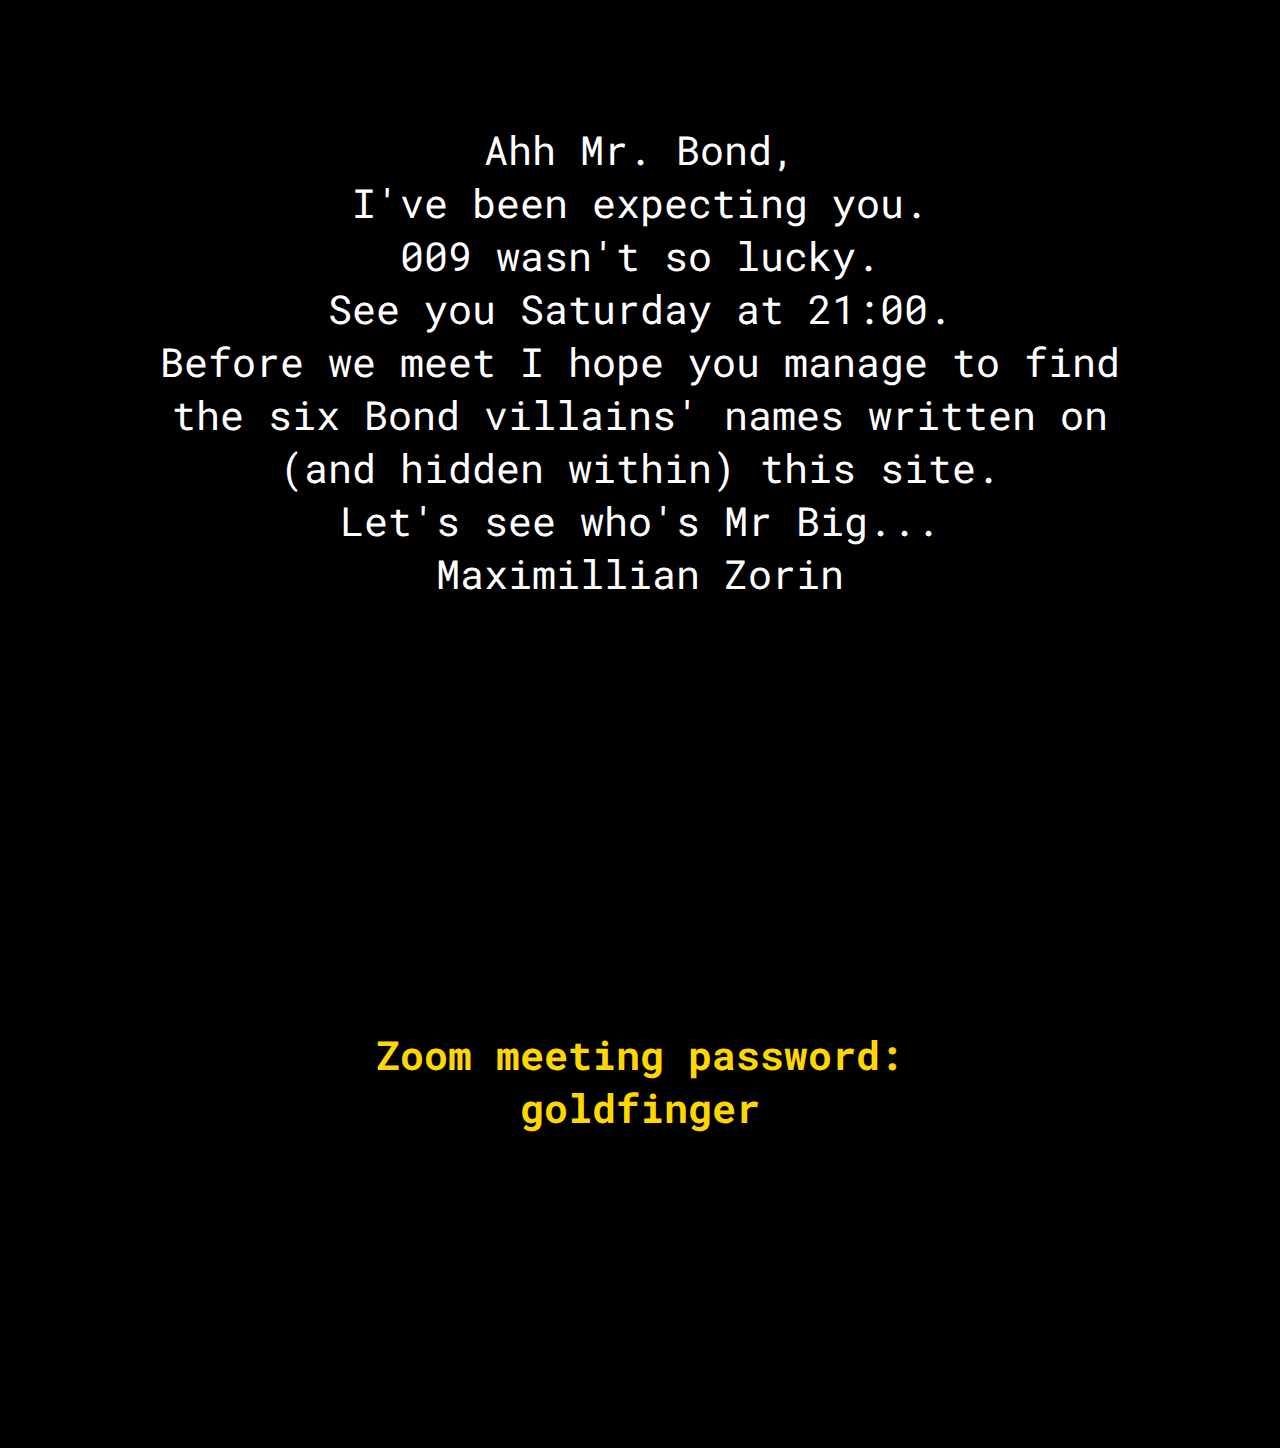
<file: index.html>
<!--JAMES BOND QUIZ--->

<!-- ELLIOT CARVER--->
<!-- ELLIOT CARVER--->
<!-- ELLIOT CARVER--->
<!-- ELLIOT CARVER--->
<!-- ELLIOT CARVER--->
<!-- ELLIOT CARVER--->
<!-- ELLIOT CARVER--->
<!-- ELLIOT CARVER--->

<!doctype html>
<html>
    <head>
        <meta charset=utf-8>
        <title>Scaramanga</title>
        <link href="https://fonts.googleapis.com/css2?family=Roboto+Mono:wght@500&display=swap" rel="stylesheet">
    
	   <!-- Global site tag (gtag.js) - Google Analytics -->
<script async src="https://www.googletagmanager.com/gtag/js?id=G-WN9N8VYC81"></script>
<script>
  window.dataLayer = window.dataLayer || [];
  function gtag(){dataLayer.push(arguments);}
  gtag('js', new Date());

  gtag('config', 'G-WN9N8VYC81');
</script>
	    
       <!-- <link rel="stylesheet" href=DI.css type="text/css" /> --->
<style>
        body {
    background-color:black;
    text-align: center;
    color: white;
    padding-top: 40px;
    padding-bottom: 40px;
    padding-right: 120px;
    padding-left: 120px; 
	font-family: 'Roboto Mono', monospace;
    font-size: 40px;
}
    h5{
    background-color:black;
    text-align: center;
    color: gold;
    padding-top: 40px;
    padding-bottom: 40px;
    padding-right: 120px;
    padding-left: 120px; 
	font-family: 'Roboto Mono', monospace;
    font-size: 40px;
    }
    
    h4 {
        color: black;
        text-align: left;
        font-size: small;
    }
    
    h1
    {
        color: black;
        text-align: right;
    }
          </style>
    </head>
    <body>
        <h4>https://bit.ly/3bTsy84</h4>
        <p>Ahh Mr. Bond,<br/>I've been expecting you.<br/>009 wasn't so lucky.<br/>See you Saturday at 21:00.<br/>Before we meet I hope you manage to find the six Bond villains' names written on (and hidden within) this site.<br>Let's see who's Mr Big...<br/>Maximillian Zorin</p>
        
       <iframe src="https://giphy.com/embed/XE1hts1T3Xyu2HdFZy" width="480" height="270" frameBorder="0" class="giphy-embed" allowFullScreen></iframe>
       <h5>Zoom meeting password: goldfinger</h5>
    <h1>Dr.No</h1>
    </body>
</html>
</file>
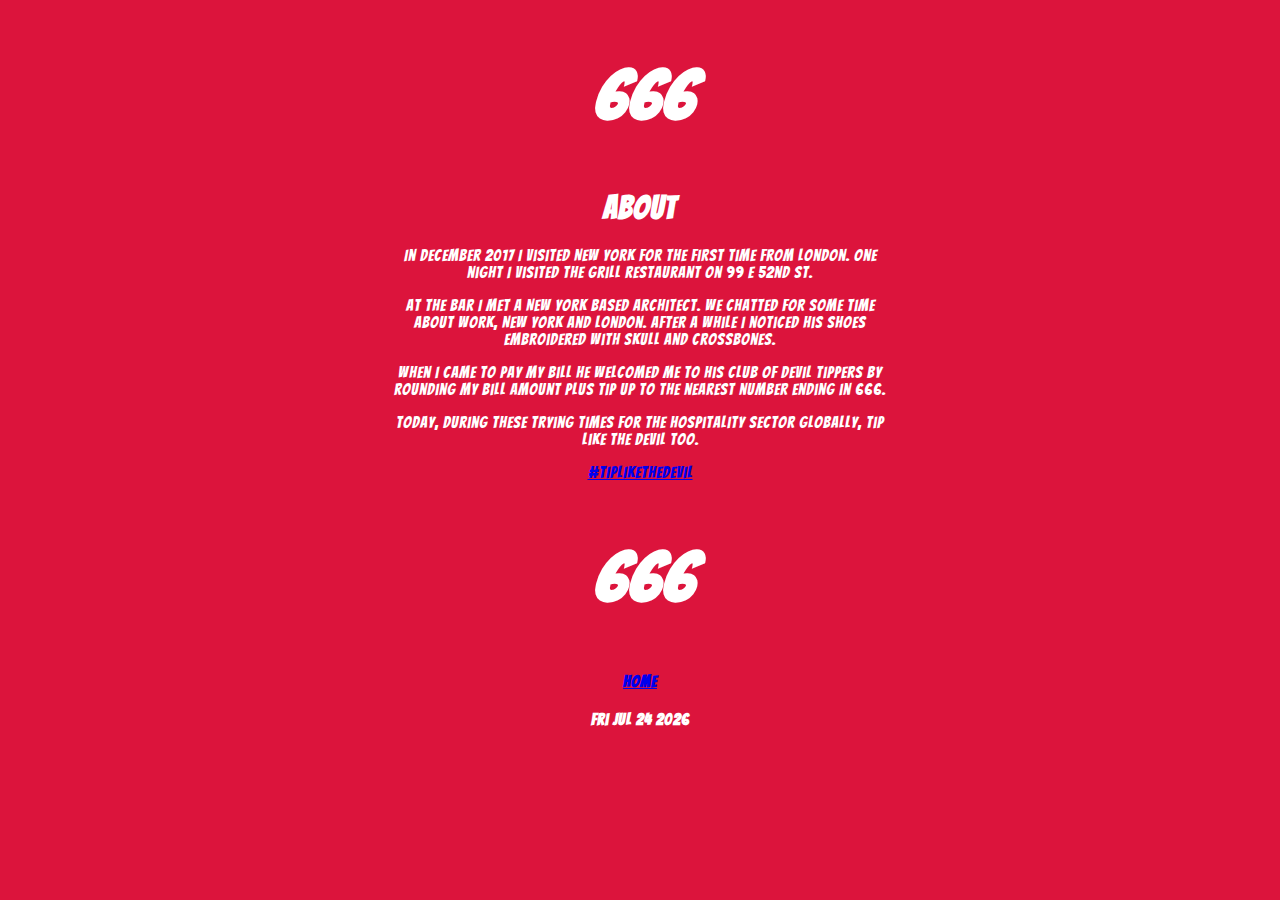
<file: about.html>
<!DOCTYPE html>
<html>
  <head>
    <title>Tip like the Devil</title>
      <script async src="devil.js"></script>
      <link rel="stylesheet" type="text/css" href="style.css">
      <link href="https://fonts.googleapis.com/css2?family=Bangers&display=swap" rel="stylesheet">
      <link rel="shortcut icon" type="image/png" href="img/favicon.png">
      <meta name="viewport" content="width=device-width, initial-scale=1">
  </head>
  <body>
      <container>
          <h2 class="six">666</h2>
          <header>
    <h1 id="title">About</h1>
          </header>
          <div class="about">
<p>In December 2017 I visited New York for the first time from London. One night I visited The Grill restaurant on 99 E 52nd St.</p>
<p>At the bar I met a New York based architect. We chatted for some time about work, New York and London. After a while I noticed his shoes embroidered with skull and crossbones.</p>
<p>When I came to pay my bill he welcomed me to his club of devil tippers by rounding my bill amount plus tip up to the nearest number ending in 666.</p>
<p>Today, during these trying times for the hospitality sector globally, tip like the devil too.</p>
          </div>
          
        
          <a href="https://www.instagram.com/explore/tags/tiplikethedevil/" target="_blank">#tiplikethedevil</a>
          
         
          <h2 class="six">666</h2>
                         
          
          
          <h4><a href="index.html">Home</a></h4>
          <h4 id='date'></h4>
      </container>
     
      
  </body>
</html>
</file>
<file: style.css>
/*.six {
    font-style: italic;
    font-weight: 600;
    font-size: 70px;
    color: white;
    font-family: 'Bangers', cursive;
    background-color: crimson;
    text-align: center;
}
*/

#totalT {
    background-color: crimson;
    text-align: center;
    margin-left: auto;
    margin-right: auto;
    width: 16em;
    padding-top: 5px;
    padding-bottom: 5px;
    margin-top: 10px;
    font-size: 24px;
}

#but {
    text-align: center;
    margin-bottom: 10em;
}

html {
    color: white;
    background-color: crimson;
    text-align: center;
}

.about, .tipT {
    text-align: center;
    margin-left: 30%;
    margin-right: 30%;
}

container {
    text-align: center;
    height: 100px;
    width: 100px;
    color: white;
    letter-spacing: 1px;
    background-color: crimson;
    font-family: 'Bangers', cursive;
}

#but {
    text-align: center;
    margin-bottom: 5px;
}

h2 {
    font-style: italic;
    font-weight: 600;
    font-size: 70px;
}

h4 {
    text-align: center;
    text-decoration: none; 
    background-color: none;
}
</file>
